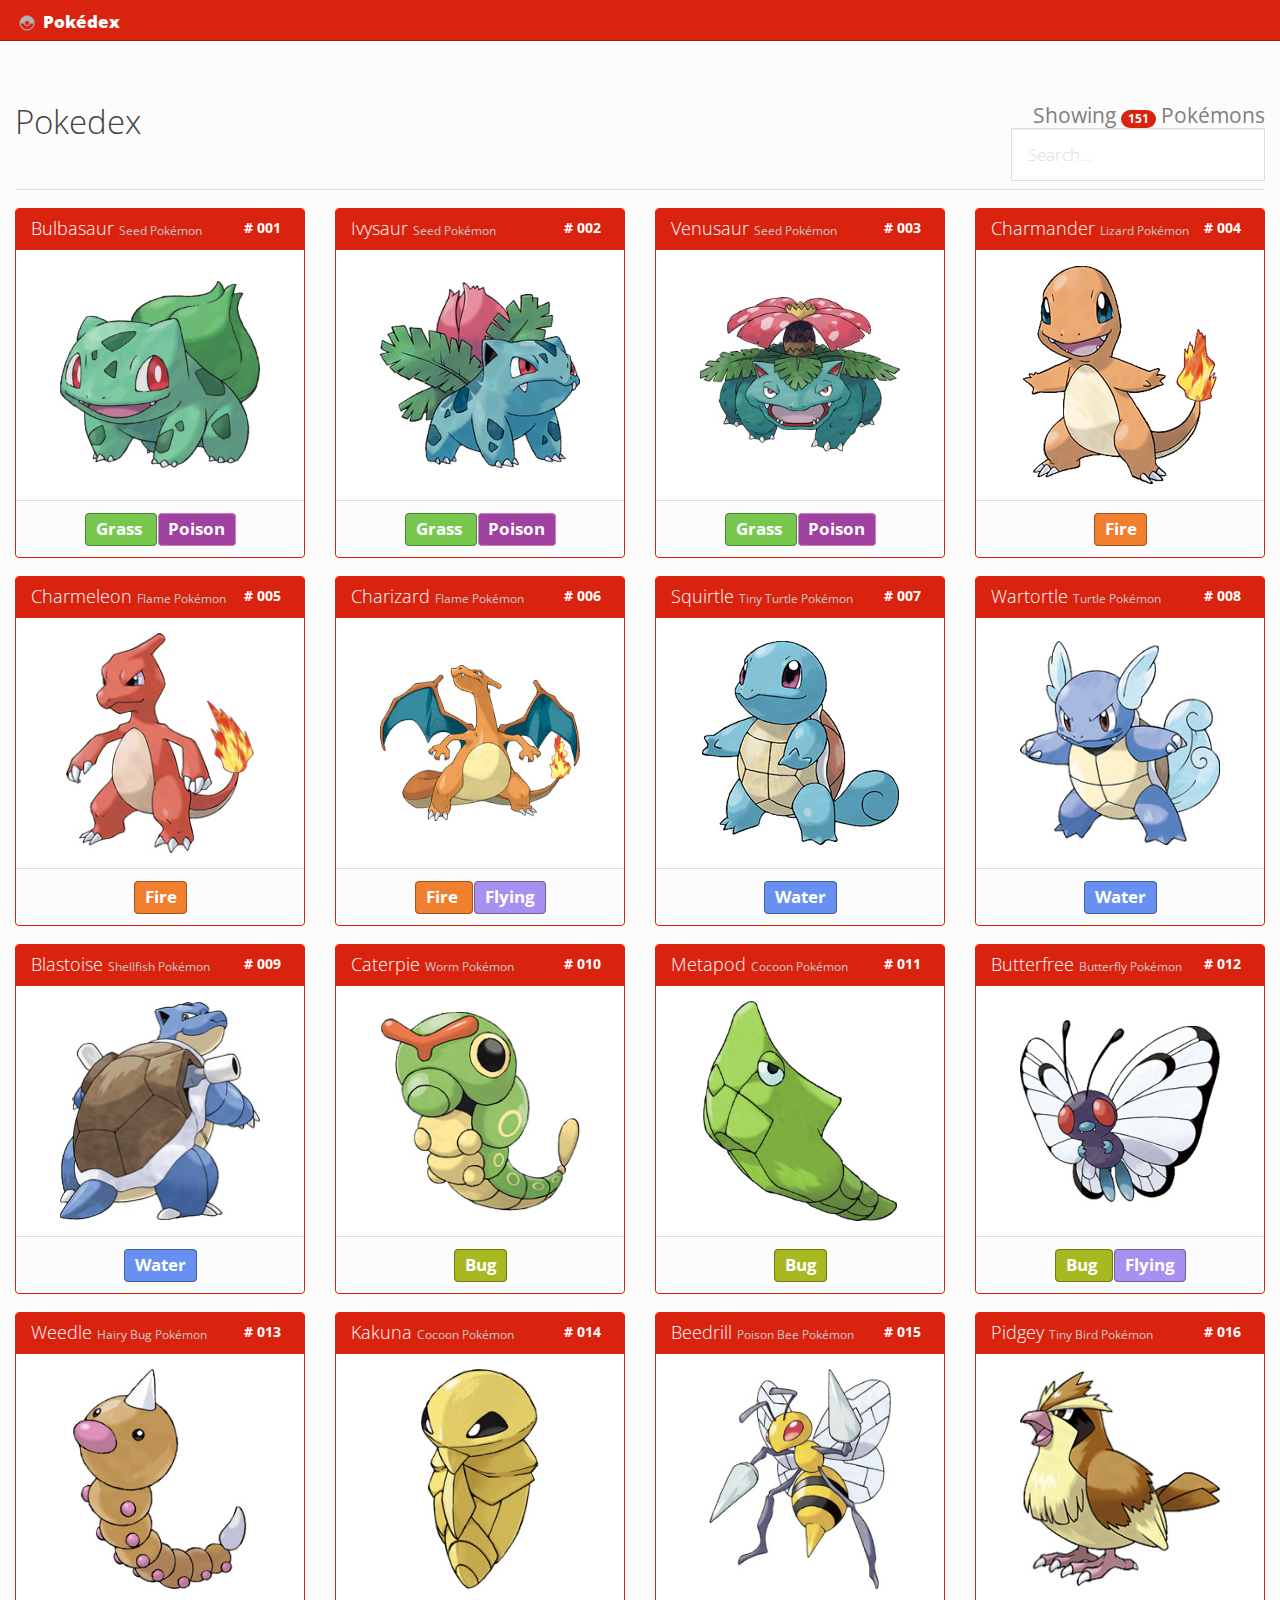
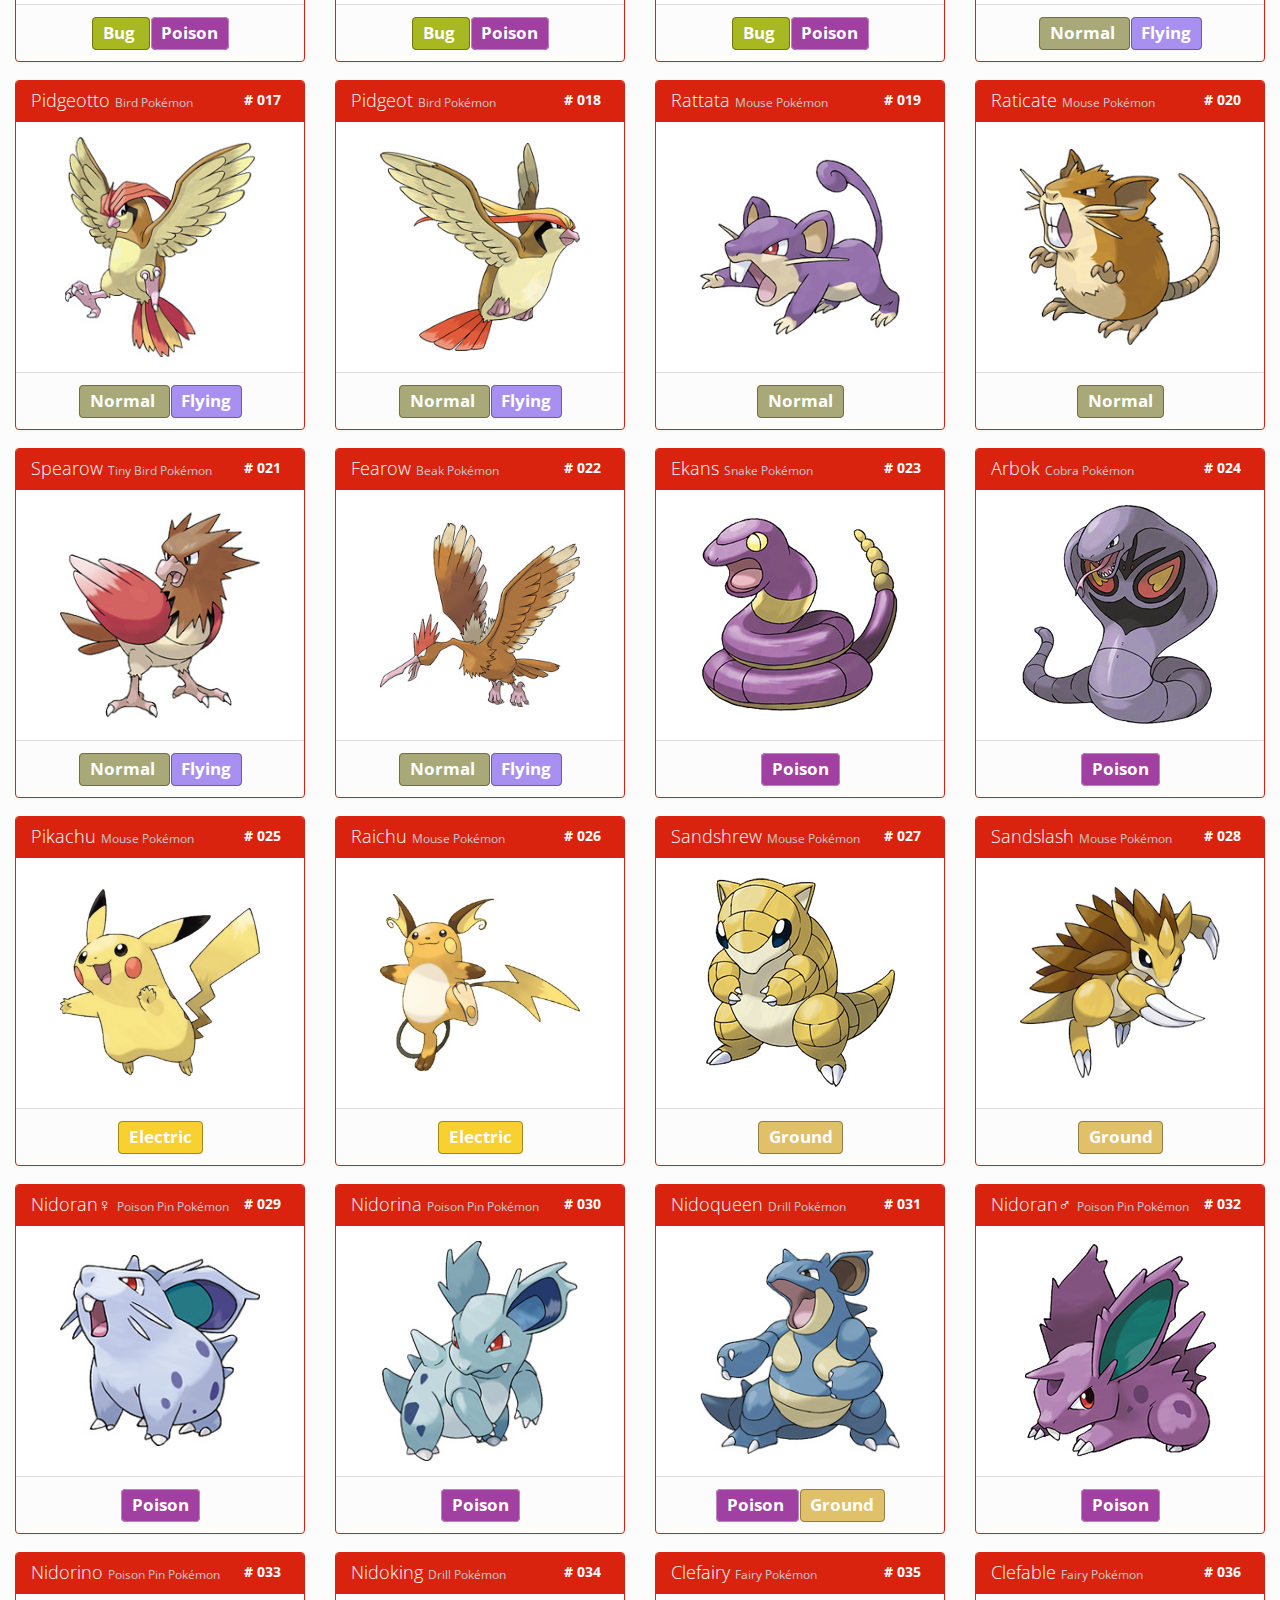
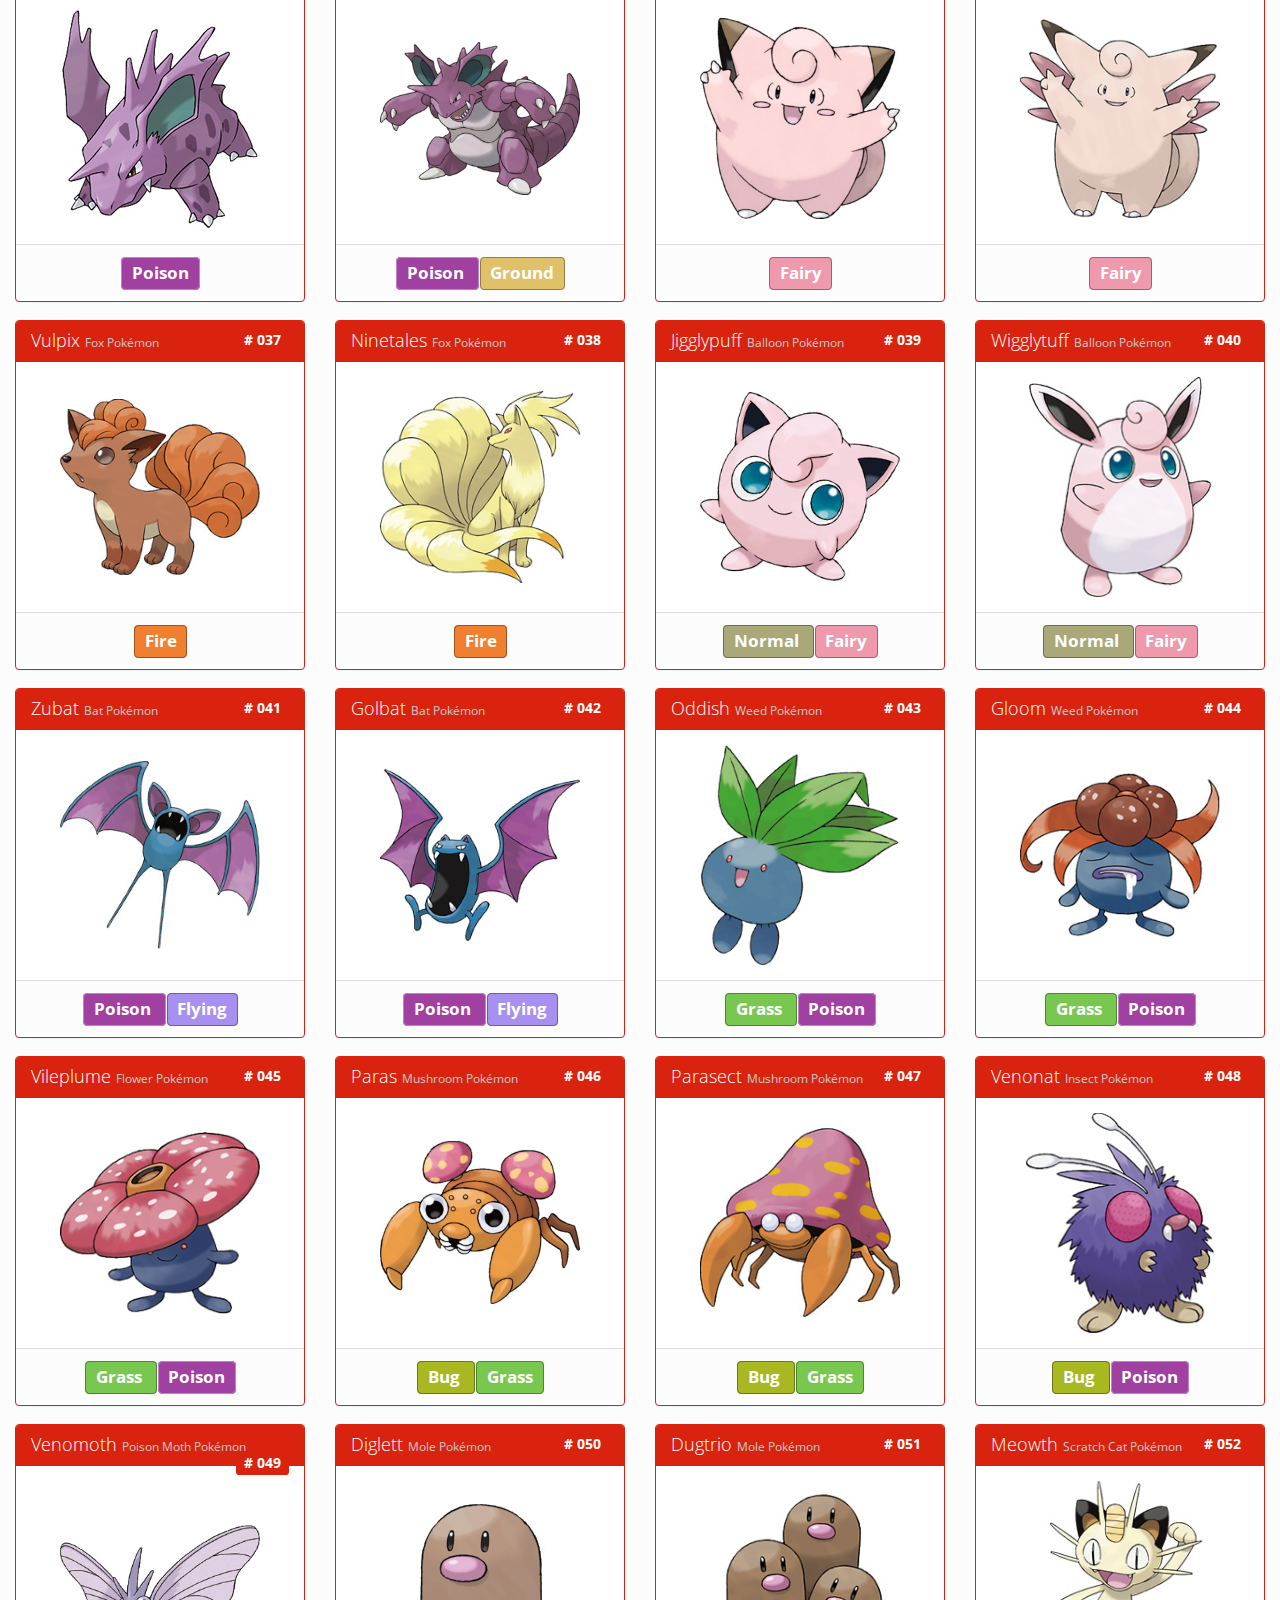
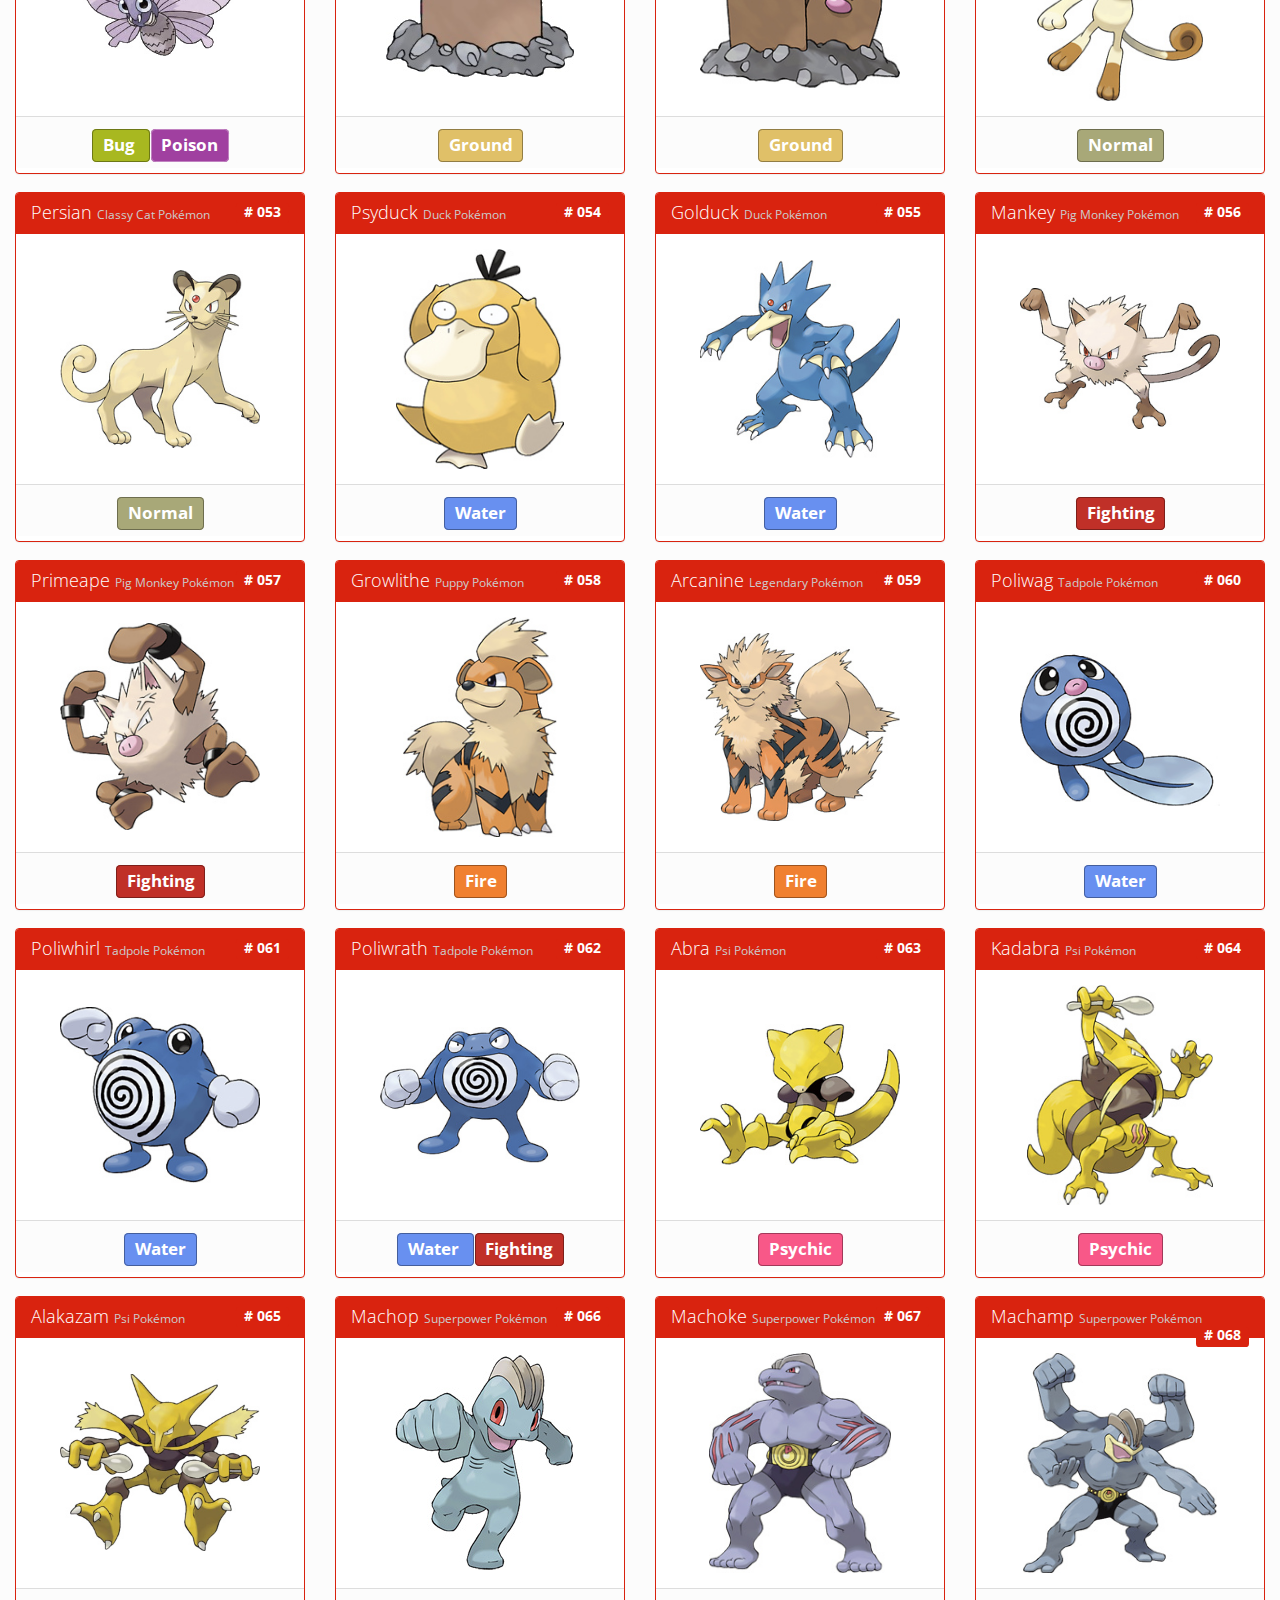
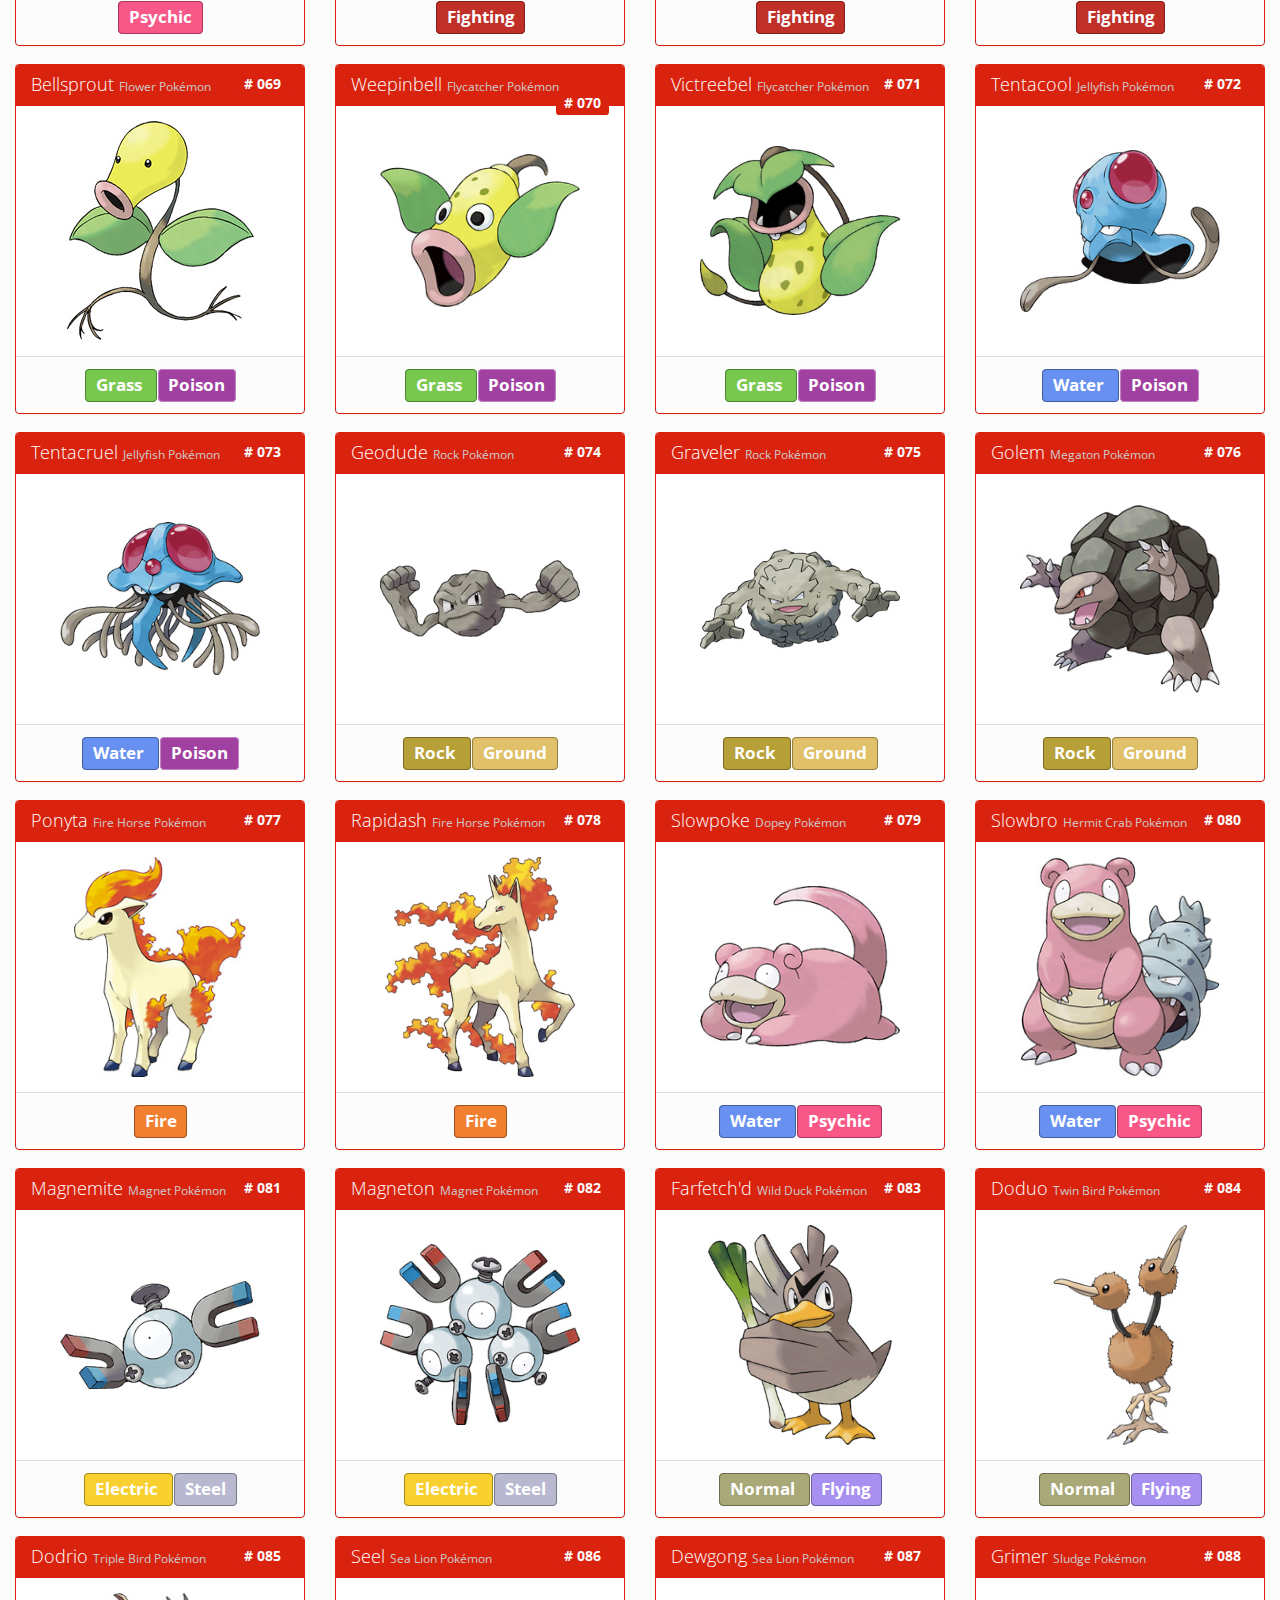
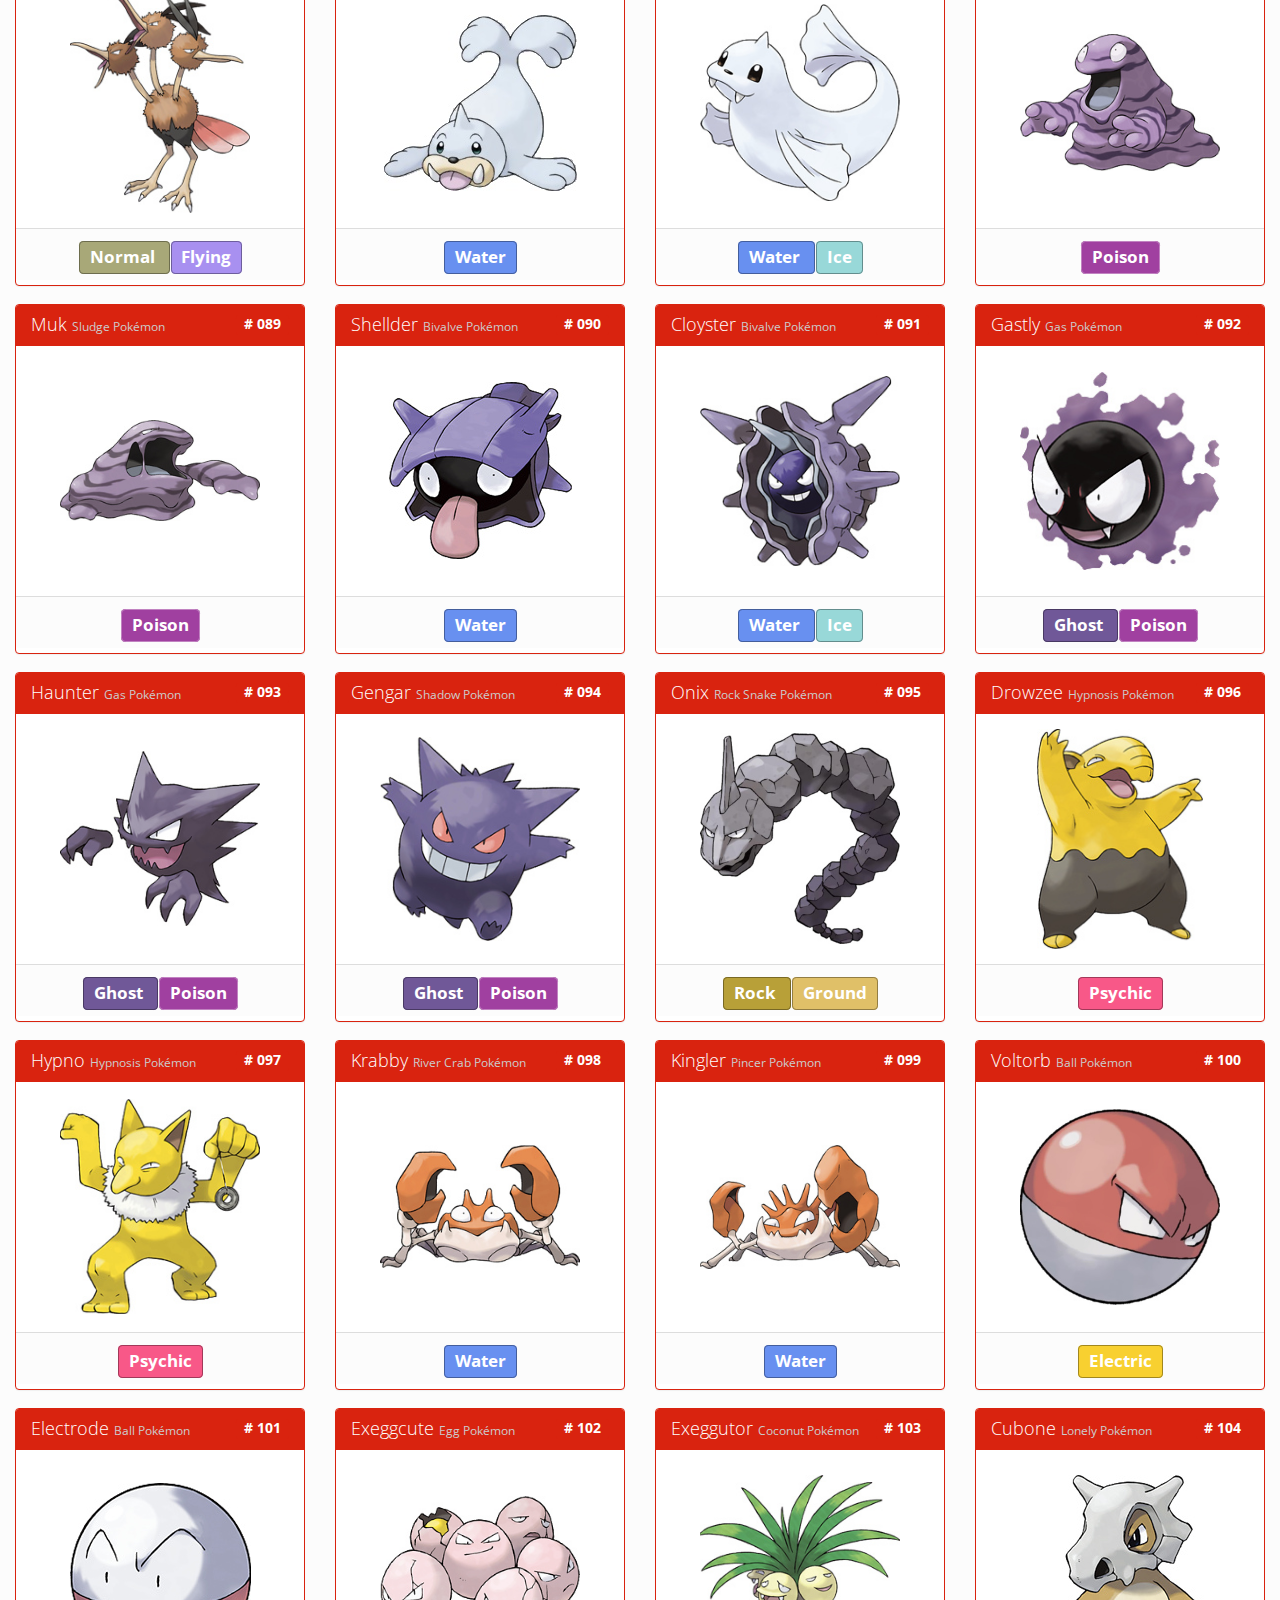
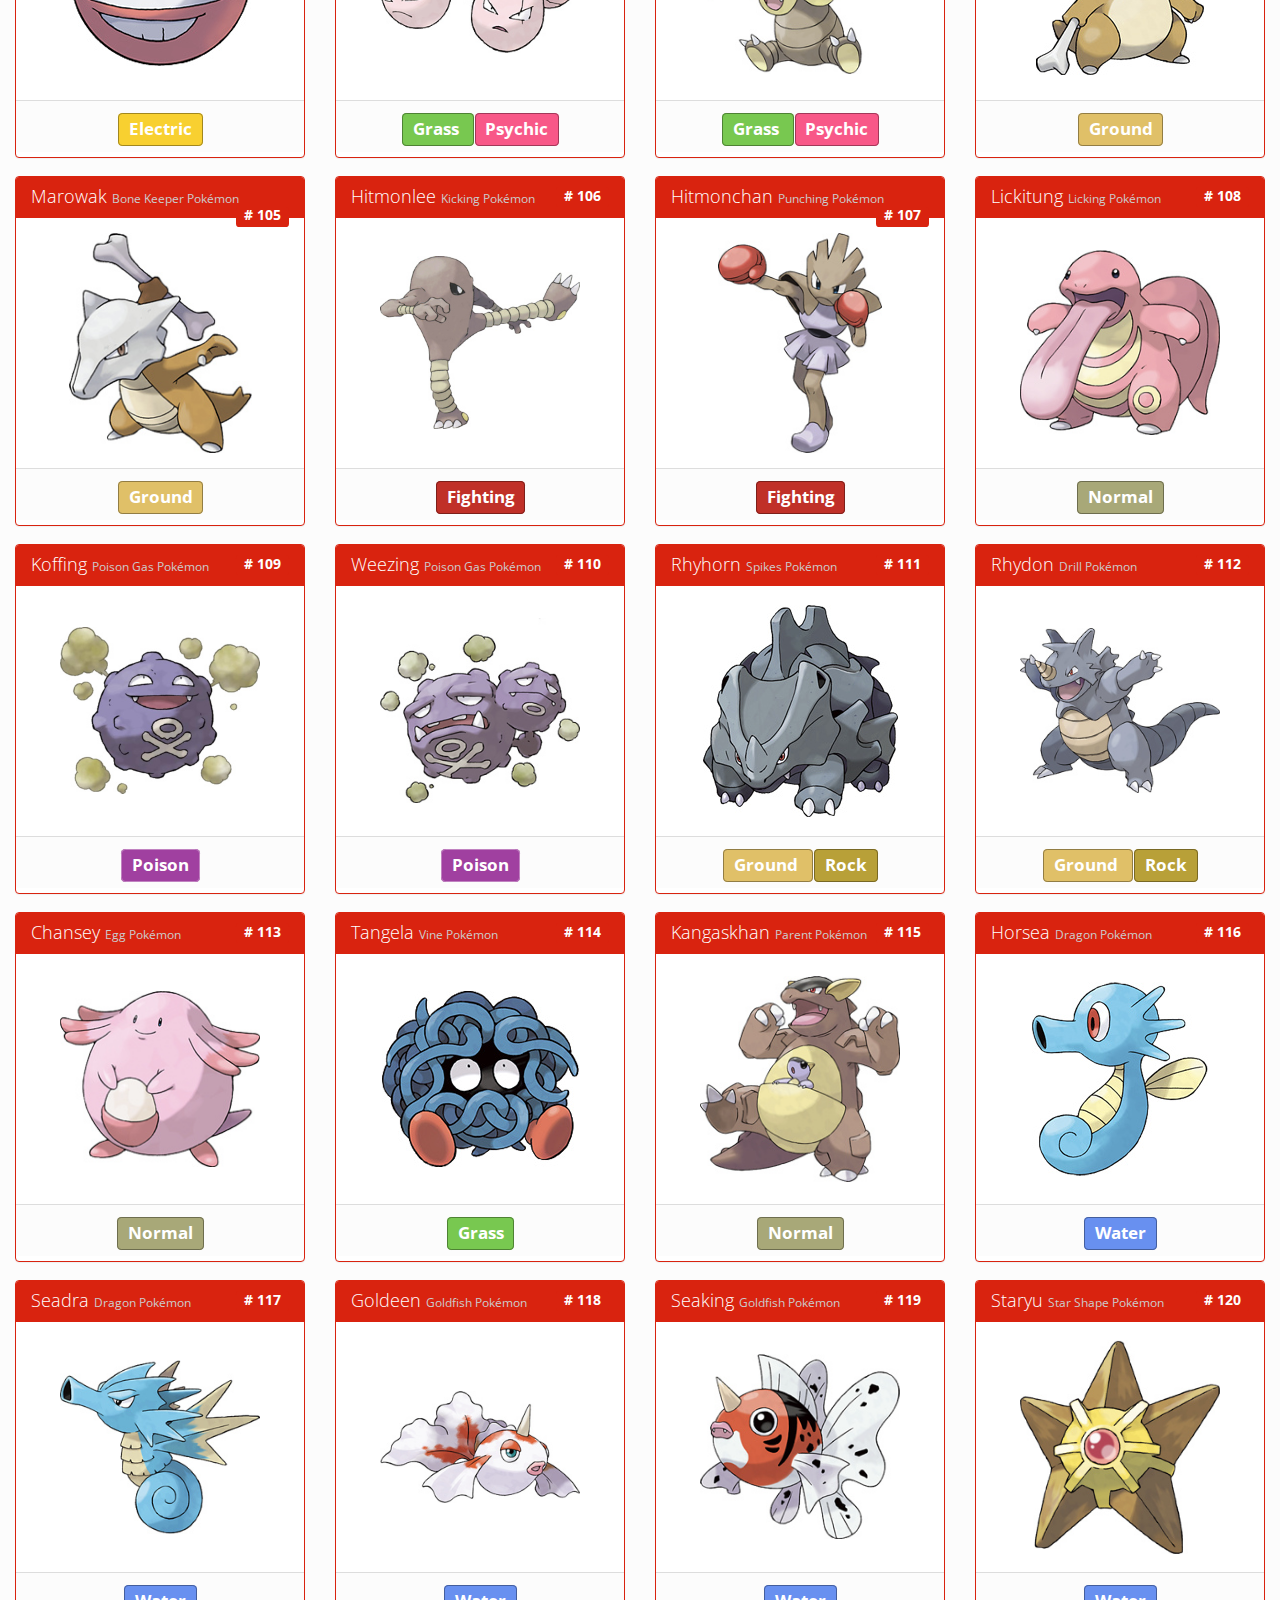
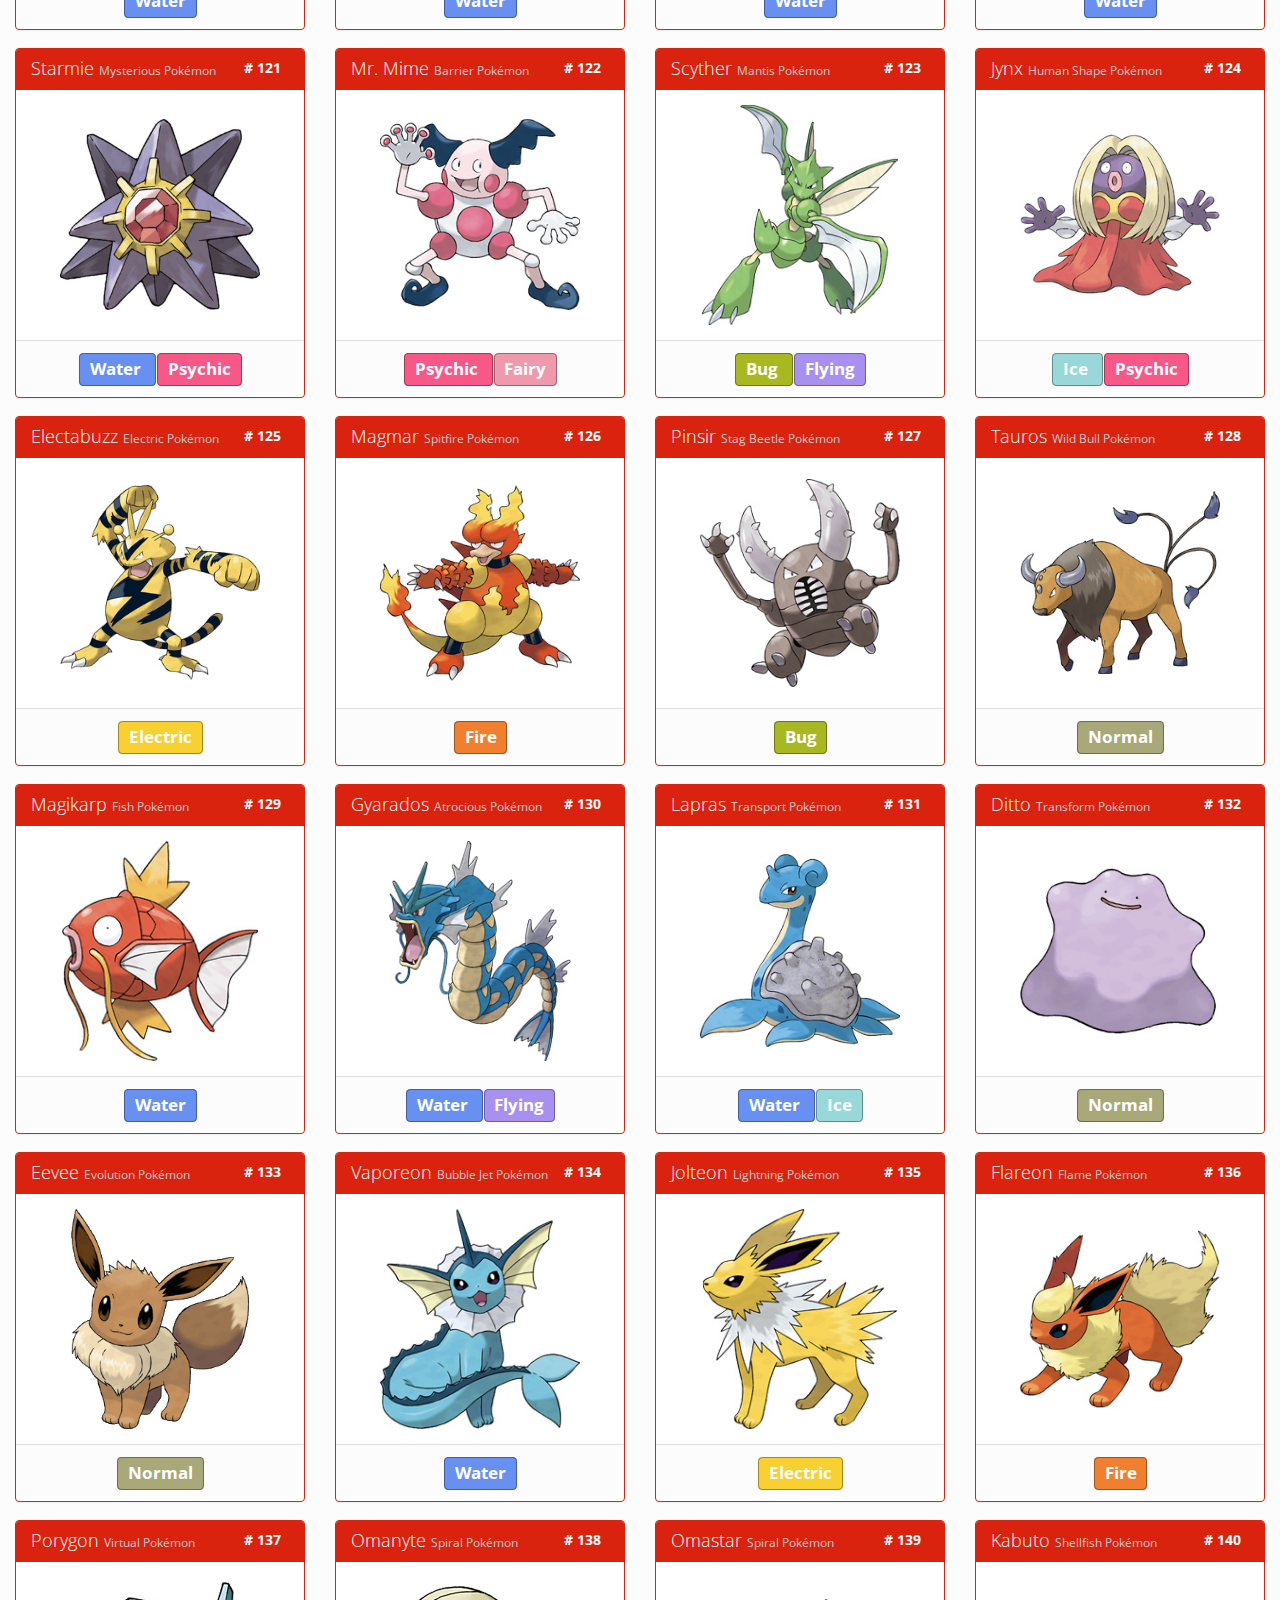
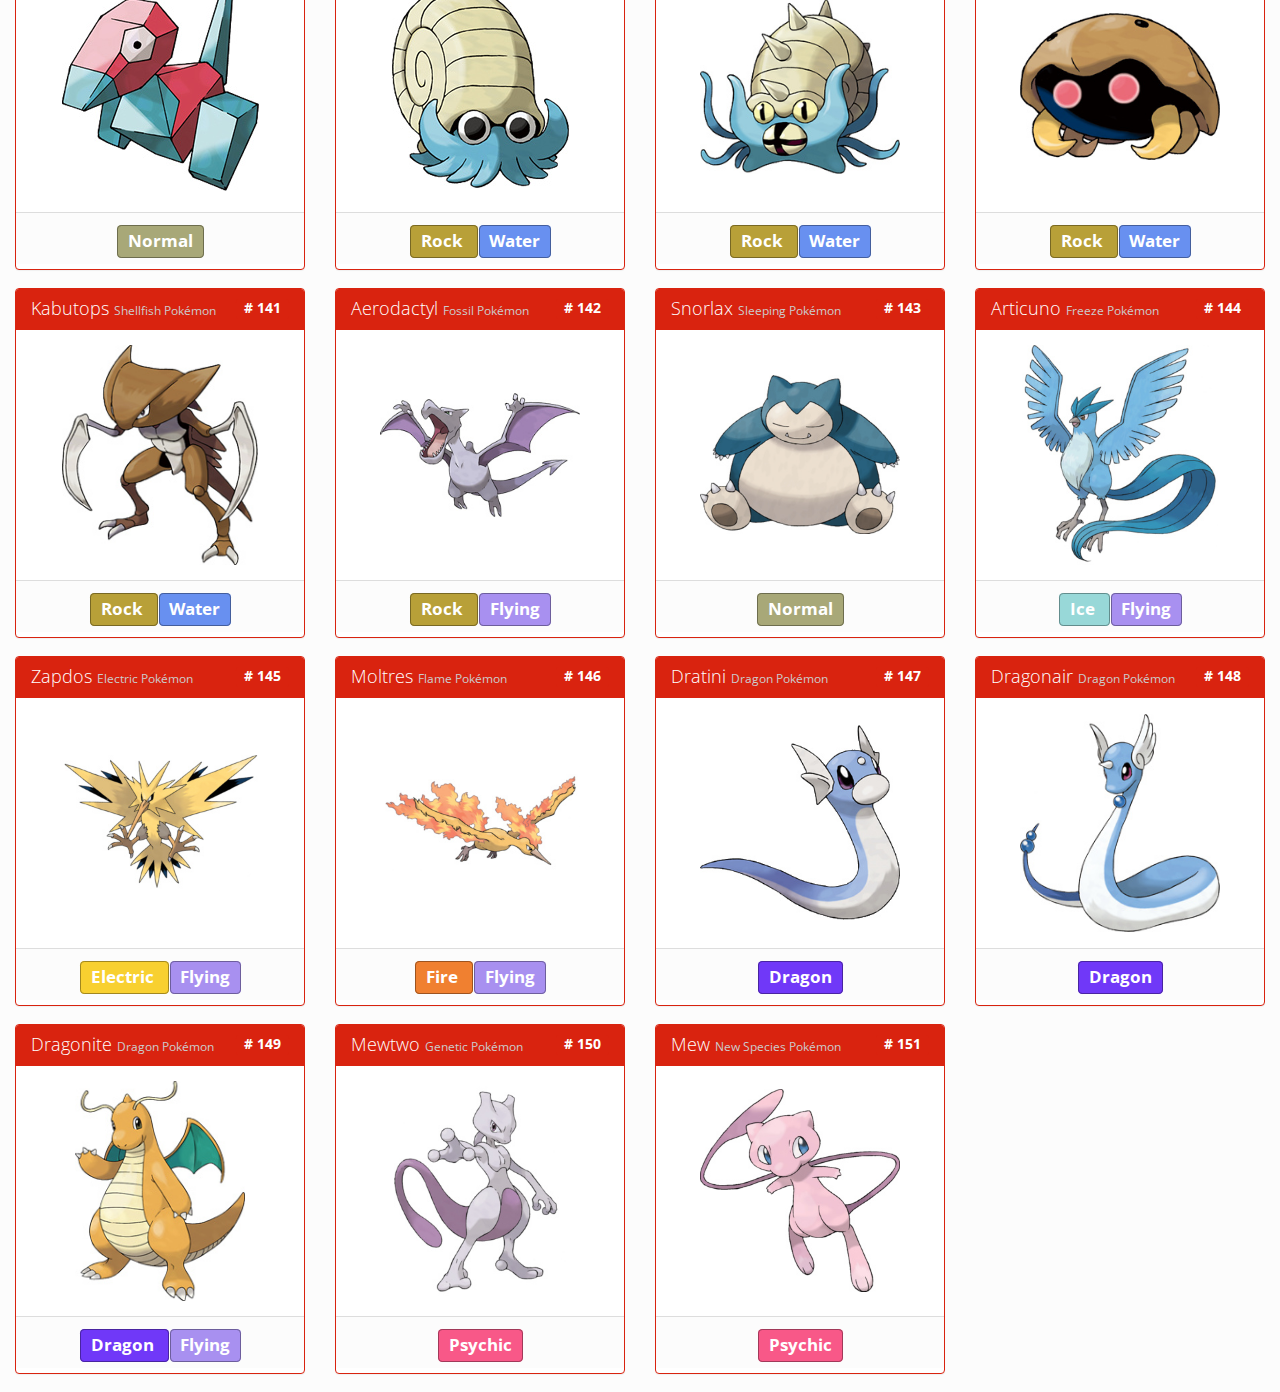
<file: Pokedex/index.html>
<!DOCTYPE html>
<html lang="es" ng-app="pokedex">
    <head>
        <meta charset="UTF-8">
        <meta name="viewport" content="width=device-width, initial-scale=1.0">
        <title>{{ title && 'Pokédex | ' + title || 'Pokédex' }}</title>
        <link rel="stylesheet" href="css/bootstrap.min.css" />
        <link rel="stylesheet" href="css/bootstrap-theme.min.css" />
        <link rel="stylesheet" href="css/main.css" />
    </head>
    <body>
        <div class="navbar navbar-inverse navbar-fixed-top" role="navigation">
            <div class="container-fluid">
                <div class="navbar-header">
                    <button type="button" class="navbar-toggle collapsed" data-toggle="collapse" data-target=".navbar-collapse">
                        <span class="sr-only">Toggle navigation</span>
                        <span class="icon-bar"></span>
                        <span class="icon-bar"></span>
                        <span class="icon-bar"></span>
                    </button>
                    <a class="navbar-brand" href="./#/">
                        <span>
                            <img src="img/logo.png" />
                            Pokédex
                        </span>
                    </a>
                </div>
            </div>
        </div>
        <div class="container-fluid">
            <div ng-view></div>
        </div>
        
        <!-- Libraries Javascript -->
        <script src="js/lib/angular.min.js"></script>
        <script src="js/lib/angular-route.min.js"></script>
        <script src="js/lib/underscore-min.js"></script>
        <script src="js/lib/angular-md5.min.js"></script>
        <!-- Application's Javasctipt -->
        <script src="js/app.js"></script>
        <script src="js/services.js"></script>
        <script src="js/controller.js"></script>
        <script src="js/directives.js"></script>
        <script src="js/filter.js"></script>
        <script src="js/routes.js"></script>
    </body>
</html>
</file>
<file: Pokedex/css/main.css>
body {
  padding-top: 50px;
}

.navbar-brand {
  font-weight: 800;
}

.navbar-brand img {
  width: 24px;
}

.avatar {
  max-width: 480px;
  margin-bottom: 20px;
}

.nav-tabs {
  margin-bottom: 10px;
}

.form-group {
  padding: 10px;
}

.type {
  margin-left: 1px;
  width: 100%
}

.type-normal {
  background-color: #a8a878;
  border: solid 1px #6d6d4e;
}

.type-fire {
  background-color: #f08030;
  border: solid 1px #9c531f;
}

.type-fighting {
  background-color: #c03028;
  border: solid 1px #7d1f1a;
}

.type-water {
  background-color: #6890f0;
  border: solid 1px #445e9c;
}

.type-flying {
  background-color: #a890f0;
  border: solid 1px #6d5e9c;
}

.type-grass {
  background-color: #78c850;
  border: solid 1px #4e8234;
}

.type-poison {
  background-color: #a040a0;
  border: solid 1px #c183c1;
}

.type-electric {
  background-color: #f8d030;
  border: solid 1px #a1871f;
}

.type-ground {
  background-color: #e0c068;
  border: solid 1px #927d44;
}

.type-psychic {
  background-color: #f85888;
  border: solid 1px #a13959;
}

.type-rock {
  background-color: #b8a038;
  border: solid 1px #786824;
}

.type-ice {
  background-color: #98d8d8;
  border: solid 1px #638d8d;
}

.type-bug {
  background-color: #a8b820;
  border: solid 1px #6d7815;
}

.type-dragon {
  background-color: #7038f8;
  border: solid 1px #4924a1;
}

.type-ghost {
  background-color: #705898;
  border: solid 1px #493963;
}

.type-dark {
  background-color: #705848;
  border: solid 1px #49392f;
}

.type-steel {
  background-color: #b8b8d0;
  border: solid 1px #787887;
}

.type-fairy {
  background-color: #ee99ac;
  border: solid 1px #9b6470;
}

.ng-invalid.ng-dirty {
  border-color: #D9230F;
}

.ng-valid.ng-dirty {
  border-color: #468847;
}

.pokemon {
  height: 350px;
}

.pokemon h1 {
  margin: 0;
  color: #fff;
  font-size: 18px;
}

.pokemon h1 > small {
  color: #ccc;
}

.pokemon img {
  position: absolute;
  top: 0;
  bottom: 0;
  left: 0;
  right: 0;
  margin: auto;
  max-width: 200px;
  max-height: 220px;
}

.pokemon .panel-body {
  position: relative;
  height: 250px;
}

.pokemon pokemon-type {
  font-size: 22px;
}
</file>
